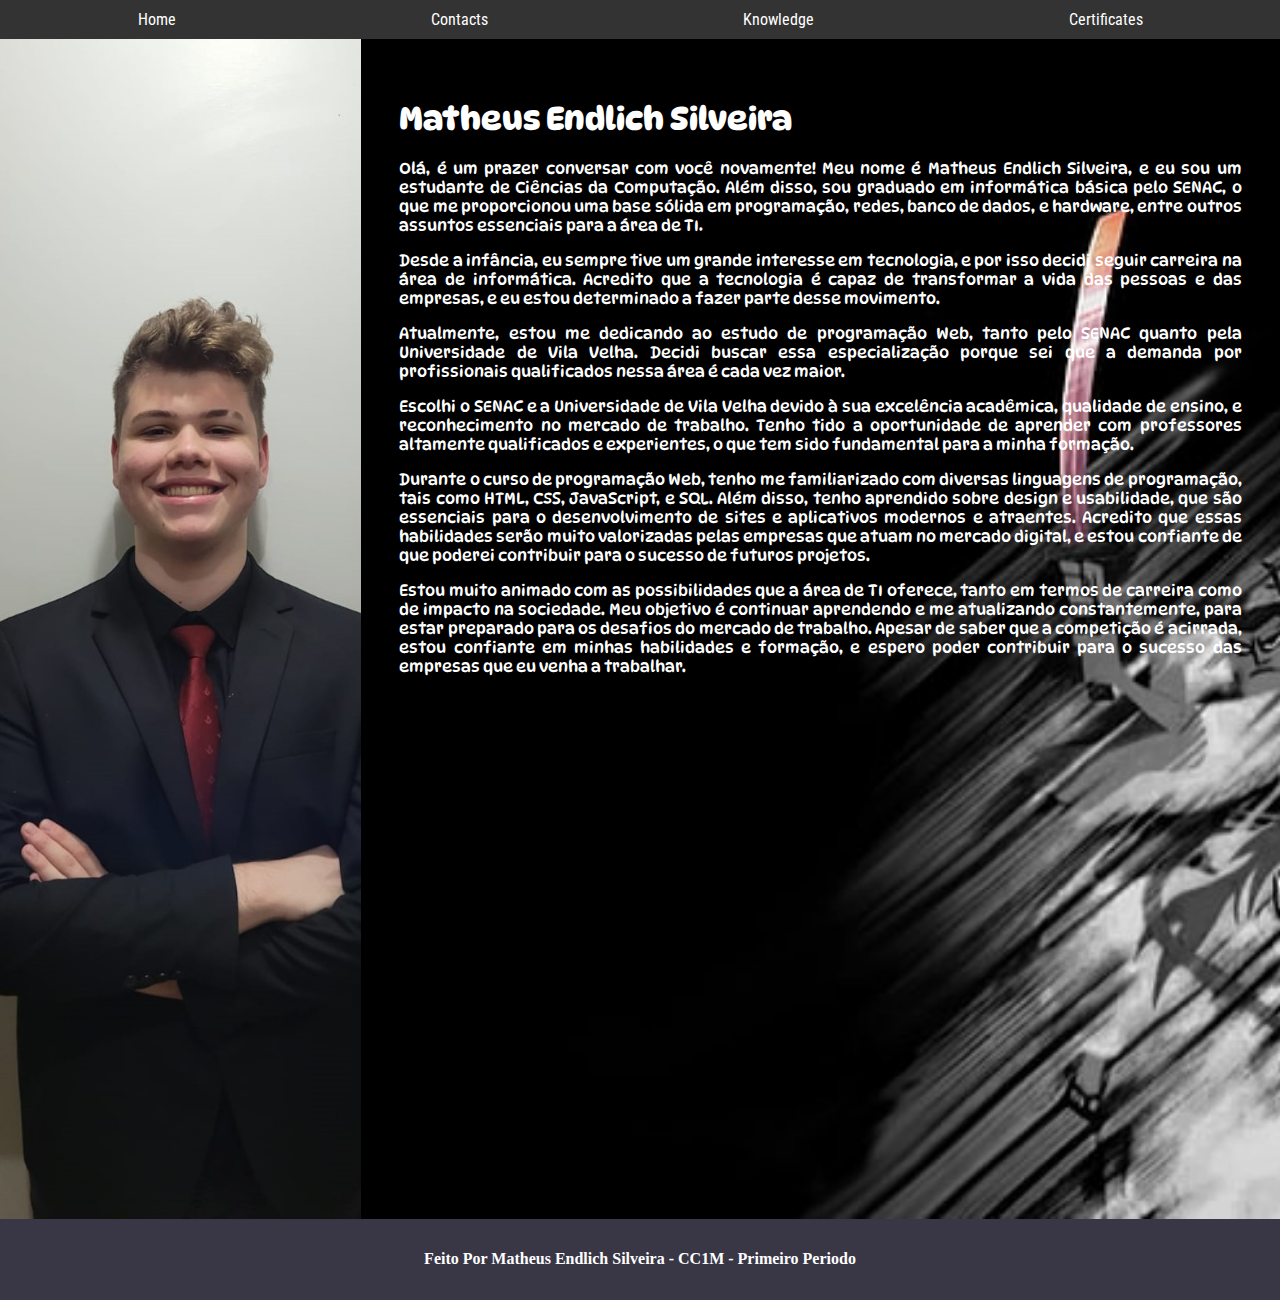
<file: index.html>
<!DOCTYPE html>
<html lang="pt-br">
<head>
    <meta charset="UTF-8">
    <link rel="shortcut icon" href="Imagens/portfolio.png" type="image/x-icon">
    <meta name="viewport" content="width=device-width, initial-scale=1.0">
    <link rel="stylesheet" href="index.css">
    <title>Portifolho - Home</title>

    <!--Links Das Fontes do Google-->
    <link rel="preconnect" href="https://fonts.googleapis.com">
    <link rel="preconnect" href="https://fonts.gstatic.com" crossorigin>
    <link href="https://fonts.googleapis.com/css2?family=Roboto+Condensed:wght@300;700&display=swap" rel="stylesheet">
    <link rel="preconnect" href="https://fonts.googleapis.com">
    <link rel="preconnect" href="https://fonts.gstatic.com" crossorigin>
    <link href="https://fonts.googleapis.com/css2?family=Anton&family=DynaPuff:wght@500&family=Roboto+Condensed:wght@300;700&display=swap" rel="stylesheet">
    <link rel="preconnect" href="https://fonts.googleapis.com">
    <link rel="preconnect" href="https://fonts.gstatic.com" crossorigin>
    <link href="https://fonts.googleapis.com/css2?family=Anton&family=DynaPuff:wght@500&family=Roboto+Condensed:wght@300;700&display=swap" rel="stylesheet">
    
</head>

<body>
    <header>
        <nav>
            <div class="center">
                <a href="index.html"> Home </a>
                <a href="index2.html"> Contacts </a>
                <a href="index3.html"> Knowledge </a>
                <a href="index4.html"> Certificates </a>
            </div>
        </nav>
    </header>


    <main class="pedro">

        <div id="Imagem">
           
        </div>

        <div id="Resumo">
            
                <h1>Matheus Endlich Silveira</h1>
              
            <div class="textos">
                <p> 
                    Olá, é um prazer conversar com você novamente! Meu nome é Matheus Endlich Silveira, e eu sou um estudante de Ciências da Computação. Além disso, sou graduado em informática básica pelo SENAC, o que me proporcionou uma base sólida em programação, redes, banco de dados, e hardware, entre outros assuntos essenciais para a área de TI.
                </p>

                <p>
                    Desde a infância, eu sempre tive um grande interesse em tecnologia, e por isso decidi seguir carreira na área de informática. Acredito que a tecnologia é capaz de transformar a vida das pessoas e das empresas, e eu estou determinado a fazer parte desse movimento.
                </p>

                <p>
                    Atualmente, estou me dedicando ao estudo de programação Web, tanto pelo SENAC quanto pela Universidade de Vila Velha. Decidi buscar essa especialização porque sei que a demanda por profissionais qualificados nessa área é cada vez maior.
                </p>

                <p>
                    Escolhi o SENAC e a Universidade de Vila Velha devido à sua excelência acadêmica, qualidade de ensino, e reconhecimento no mercado de trabalho. Tenho tido a oportunidade de aprender com professores altamente qualificados e experientes, o que tem sido fundamental para a minha formação.
                </p>

                <p>
                    Durante o curso de programação Web, tenho me familiarizado com diversas linguagens de programação, tais como HTML, CSS, JavaScript, e SQL. Além disso, tenho aprendido sobre design e usabilidade, que são essenciais para o desenvolvimento de sites e aplicativos modernos e atraentes. Acredito que essas habilidades serão muito valorizadas pelas empresas que atuam no mercado digital, e estou confiante de que poderei contribuir para o sucesso de futuros projetos.
                </p>

                <p>
                    Estou muito animado com as possibilidades que a área de TI oferece, tanto em termos de carreira como de impacto na sociedade. Meu objetivo é continuar aprendendo e me atualizando constantemente, para estar preparado para os desafios do mercado de trabalho. Apesar de saber que a competição é acirrada, estou confiante em minhas habilidades e formação, e espero poder contribuir para o sucesso das empresas que eu venha a trabalhar.
                </p>
            </div>
            
        </div>
        
      
    </main>
  
    <footer>
        <h4>Feito Por Matheus Endlich Silveira - CC1M - Primeiro Periodo</h4>
    </footer>
</body>

</html>
</file>
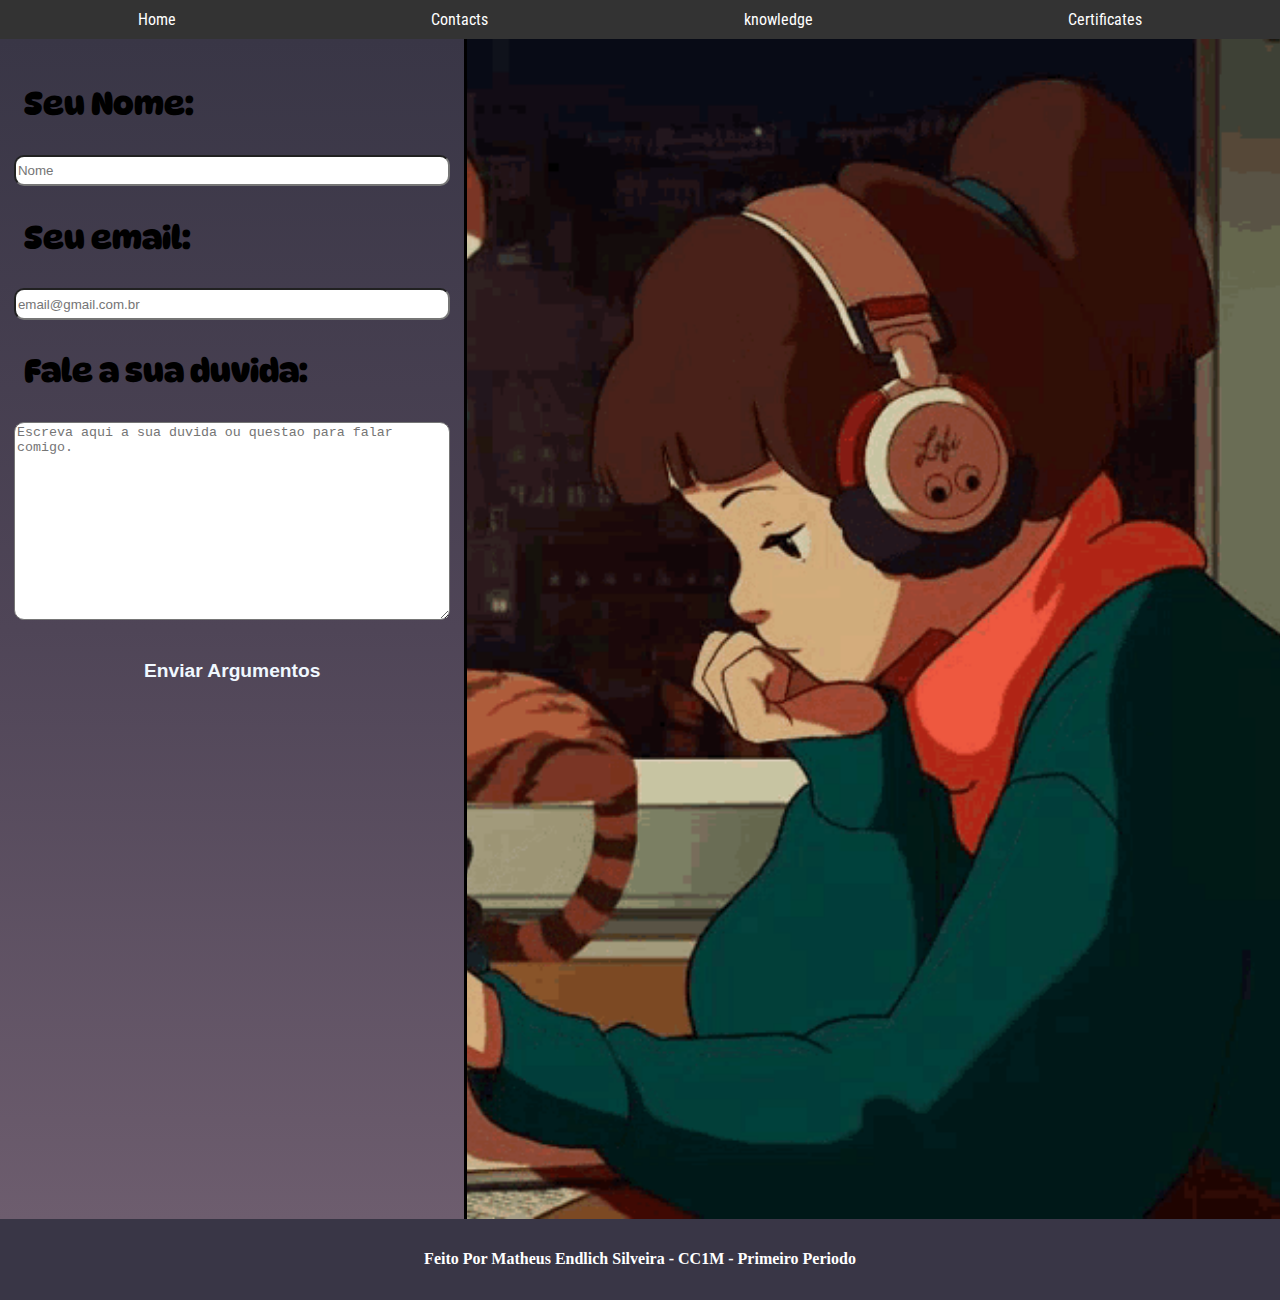
<file: index2.html>
<!DOCTYPE html>
<html lang="pt-br">
<head>
    <meta charset="UTF-8">
    <link rel="shortcut icon" href="Imagens/portfolio.png" type="image/x-icon">
    <meta name="viewport" content="width=device-width, initial-scale=1.0">
    <link rel="stylesheet" href="index.css">
    <title>Portifolho - Home</title>

    <!--Links Das Fontes do Google-->
    <link rel="preconnect" href="https://fonts.googleapis.com">
    <link rel="preconnect" href="https://fonts.gstatic.com" crossorigin>
    <link href="https://fonts.googleapis.com/css2?family=Roboto+Condensed:wght@300;700&display=swap" rel="stylesheet">
    <link rel="preconnect" href="https://fonts.googleapis.com">
    <link rel="preconnect" href="https://fonts.gstatic.com" crossorigin>
    <link href="https://fonts.googleapis.com/css2?family=Anton&family=DynaPuff:wght@500&family=Roboto+Condensed:wght@300;700&display=swap" rel="stylesheet">
    <link rel="preconnect" href="https://fonts.googleapis.com">
    <link rel="preconnect" href="https://fonts.gstatic.com" crossorigin>
    <link href="https://fonts.googleapis.com/css2?family=Anton&family=DynaPuff:wght@500&family=Roboto+Condensed:wght@300;700&display=swap" rel="stylesheet">
    
</head>

<body>
    <header>
        <nav>
            <div class="center">
                <a href="index.html"> Home </a>
                <a href="index2.html"> Contacts </a>
                <a href="index3.html"> knowledge </a>
                <a href="index4.html"> Certificates </a>
            </div>
        </nav>
    </header>

    <main class="Carlos">

        <div class="Imputs">
            <form>
                <label for="nomeDoCara"><h1>Seu Nome: </h1></label>
                <input type="text" id="nomeDoCara" placeholder="Nome" required>
                <label for="emailDeContato"><h1>Seu email: </h1></label>
                <Input type="email" id="emailDeContato" placeholder="email@gmail.com.br" required></Input>
                <label for="contato"><h1>Fale a sua duvida: </h1></label>
                <textarea name="Fale a Sua duvida:" id="contato" cols="30" rows="20" placeholder="Escreva aqui a sua duvida ou questao para falar comigo." required></textarea>
                
                <button type="submit" onclick="receberDados">Enviar Argumentos</button>
            </form>
        </div>


        <div id="Desenho">
           
        </div>
      
    </main>

      
    <footer>
        <h4>Feito Por Matheus Endlich Silveira - CC1M - Primeiro Periodo</h4>
    </footer>

</body>
</html>
</file>
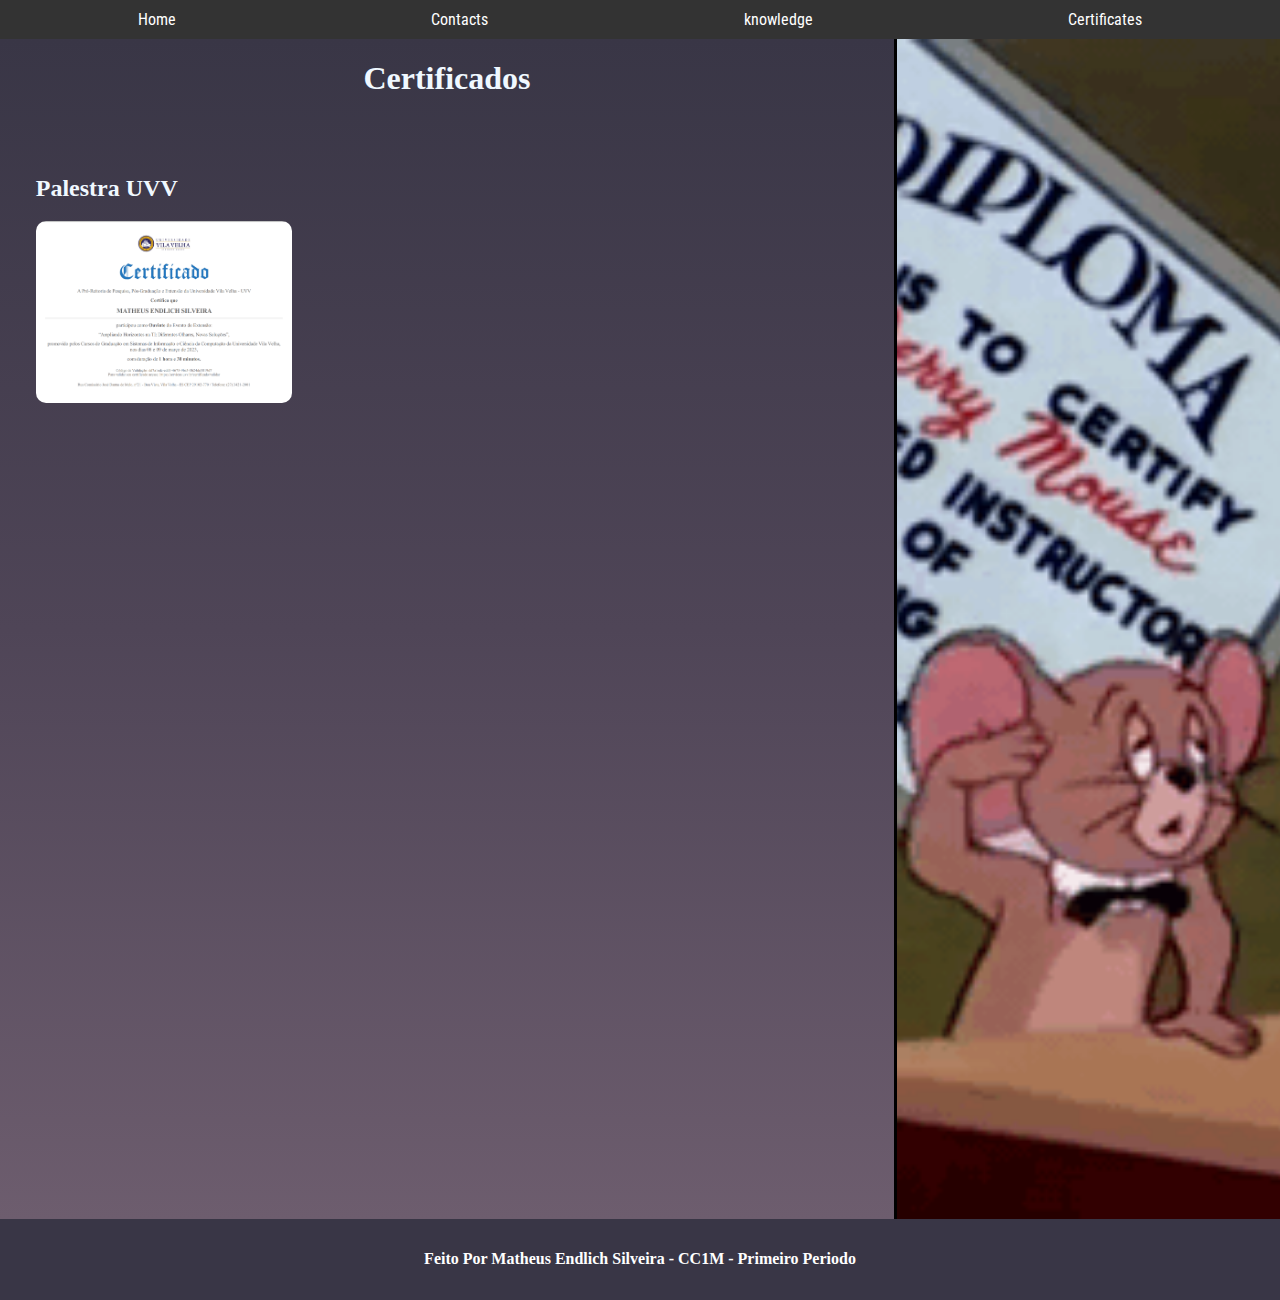
<file: index4.html>
<!DOCTYPE html>
<html lang="pt-br">
<head>
    <meta charset="UTF-8">
    <link rel="shortcut icon" href="Imagens/portfolio.png" type="image/x-icon">
    <meta name="viewport" content="width=device-width, initial-scale=1.0">
    <link rel="stylesheet" href="index.css">
    <title>Portifolho - Home</title>

    <!--Links Das Fontes do Google-->
    <link rel="preconnect" href="https://fonts.googleapis.com">
    <link rel="preconnect" href="https://fonts.gstatic.com" crossorigin>
    <link href="https://fonts.googleapis.com/css2?family=Roboto+Condensed:wght@300;700&display=swap" rel="stylesheet">
    <link rel="preconnect" href="https://fonts.googleapis.com">
    <link rel="preconnect" href="https://fonts.gstatic.com" crossorigin>
    <link href="https://fonts.googleapis.com/css2?family=Anton&family=DynaPuff:wght@500&family=Roboto+Condensed:wght@300;700&display=swap" rel="stylesheet">
    <link rel="preconnect" href="https://fonts.googleapis.com">
    <link rel="preconnect" href="https://fonts.gstatic.com" crossorigin>
    <link href="https://fonts.googleapis.com/css2?family=Anton&family=DynaPuff:wght@500&family=Roboto+Condensed:wght@300;700&display=swap" rel="stylesheet">
    
</head>

<body>
    <header>
        <nav>
            <div class="center">
                <a href="index.html"> Home </a>
                <a href="index2.html"> Contacts </a>
                <a href="index3.html"> knowledge </a>
                <a href="index4.html"> Certificates </a>
            </div>
        </nav>
    </header>

    <main class="Ashely">

        <div class="Certificates">
            
            <h1>Certificados</h1>

            <div id="banana">
            <h2>Palestra UVV</h2>
            <a target="
            " href="Certificado_deaa384e-cebd-4f1a-b84a-75746677bffa.pdf"> 
                <img id="Certificado" src="Imagens/Screenshot_6.png" alt="Certificado">
            </a>
            </div>

            
        </div>


        <div id="Eae">
           
        </div>
      
    </main>

      
    <footer>
        <h4>Feito Por Matheus Endlich Silveira - CC1M - Primeiro Periodo</h4>
    </footer>

</body>
</html>
</file>
<file: index.css>
body{
    margin: 0;
    height: 100%;
    width: 100%;
}


@media screen and (max-width: 790px) {
    .textos p{
        font-size: 2vw;
    }

    #Mario{
        width: 45%;
    }

}

@media screen  and (max-width: 617px) {
    .textos p{
        font-size: 2vw;
    }

    #Mario{
        width: 65%;
    }
}


@media screen  and (max-width: 427px) {
    .textos p{
        font-size: 3vw;
    }

    #Mario{
        width: 85%;
    }
}

.Porcentagens{
    width: 50%;
    height: 100%;
    border-style: solid;
    border-top: 0px;
    border-left: 0px;
    border-bottom: 0px;
    background-image: linear-gradient(rgb(57, 54, 70),rgb(79, 69, 87),rgb(109, 93, 110));
}

.Barras{
    width: 100%;   
    font-family:'DynaPuff', cursive;  
    display: flex;
    flex-direction: column;
    align-items: center;
    padding-bottom: 30px;
    padding-top: 20px;
}

.É_Barra{
    width: 30vw;
    height: 3vh;
    background-color: aliceblue;
    border-radius: 10px;
    border-style: solid;
}

.port{
    width: 80%;
    background-color: #333;
    font-size: x-large;
    height: 100%;
    border-radius: 5px;
    justify-content: center;
    display: flex;
    align-items: center;
}

.por{
    width: 10%;
    background-color: #333;
    font-size: large;
    border-radius: 5px;
    height: 100%;
    justify-content: center;
    display: flex;
    align-items: center;
}

.porte{
    width: 50%;
    background-color: #333;
    font-size: x-large;
    height: 100%;
    border-radius: 5px;
    justify-content: center;
    display: flex;
    align-items: center;
}

.po{
    width: 40%;
    background-color: #333;
    font-size: x-large;
    height: 100%;
    border-radius: 5px;
    justify-content: center;
    display: flex;
    align-items: center;
}

.p{
    width: 70%;
    background-color: #333;
    font-size: x-large;
    height: 100%;
    border-radius: 5px;
    justify-content: center;
    display: flex;
    align-items: center;
}

#Coisas{    
    width: 50%;
    height: 100%;
    background-position: center;
    background-size: cover;
    background-image: url(Imagens/darksouls.gif);
}

.Ashely{
    display: flex;   
    height: 1180px;
    width: 100%;
    background-position: center;
    background-size: cover; 
}

.Certificates{
    color: aliceblue;
    width: 70%;
    height: 100%;
    border-color: black;
    border-style: solid;
    border-top: 0px;
    border-left: 0px;
    border-bottom: 0px;
    background-image: linear-gradient(rgb(57, 54, 70),rgb(79, 69, 87),rgb(109, 93, 110));
}

.Certificates #banana{
    padding: 4%;
    
}

.Certificates h1{
    text-align: center;
    font-family: 'DynaPuff', ;
}
#Certificado{
    width: 20vw;
    border-radius: 10px;
}
#Eae{
    width: 30%;
    height: 100%;
    background-position: center;
    background-size: cover;
    background-image: url(Imagens/finally-qualified-qualification.gif);
}

.Ada{
    display: flex;   
    height: 1180px;
    width: 100%;
    background-position: center;
    background-size: cover; 
}

.Carlos{
    color: black;
    display: flex;   
    height: 1180px;
    width: 100%;
    background-position: center;
    background-size: cover; 
}

#Desenho{
    height: 100%;
    width: 70%;
    background-position: center;
    background-size: cover;
    background-image: url(Imagens/lofi-girl-lofi.gif);
}

.Imputs{
    width: 40%;
    font-family:'DynaPuff', cursive; 
    border-style: solid;
    border-top: 0px;
    border-left: 0px;
    border-bottom: 0px;
    background-image: linear-gradient(rgb(57, 54, 70),rgb(79, 69, 87),rgb(109, 93, 110));
}

.Imputs form{
    display: flex;
    flex-direction: column;
    padding: 3%;
}

.Imputs form label{
    padding: 10px;
}

.Imputs form input{
    border-radius: 10px;
    height: 2vw;
}

.Imputs form textarea{
    height: 15vw;
    border-radius: 10px;
}

.Imputs form button{
    border: none;
    padding: 40px;
    background: none;
    font-size: larger;
    font-family: 'Gill Sans', 'Gill Sans MT', Calibri, 'Trebuchet MS', sans-serif;
    font-weight: 700;
    color: aliceblue;
}

.Imputs form button:hover{
    color: black;
    cursor: pointer;
}

.pedro{
    color: white;
    display: flex;   
    height: 1180px;
    width: 100%;
    background-image: url(Imagens/samurai-jack-wallpaper-preview.jpg);
    background-position: center;
    background-size: cover; 
}


#Imagem{
    height: 100%;
    width: 30%;
    background-image: url(Imagens/oi\ apenas.jpeg);
    background-position: center;
    background-size: cover;
}

footer{
    padding: 10px;
    color: white;
    text-align: center;
    background-color: rgb(57, 54, 70);
}

#Resumo{
    padding: 3%;
    width: 70%;
}

#Resumo h1{
    font-weight: 600;
    font-family: 'DynaPuff', cursive;
}

.textos p{
    font-size: 2,5vw;
    text-align: justify;
    font-family: 'DynaPuff', cursive;
}

.cabeca{
    width: 100%;
    height: 10%;
}

.center{
    display: flex;
    flex-direction: row;
    padding: 10px;
    background-color: #333;  
}

.center a {
    font-family: 'Roboto Condensed', sans-serif;
    text-decoration: none;
    color: white;
    margin: auto;
}

.center a:hover{
    color: rgb(165, 71, 9);
}
</file>
